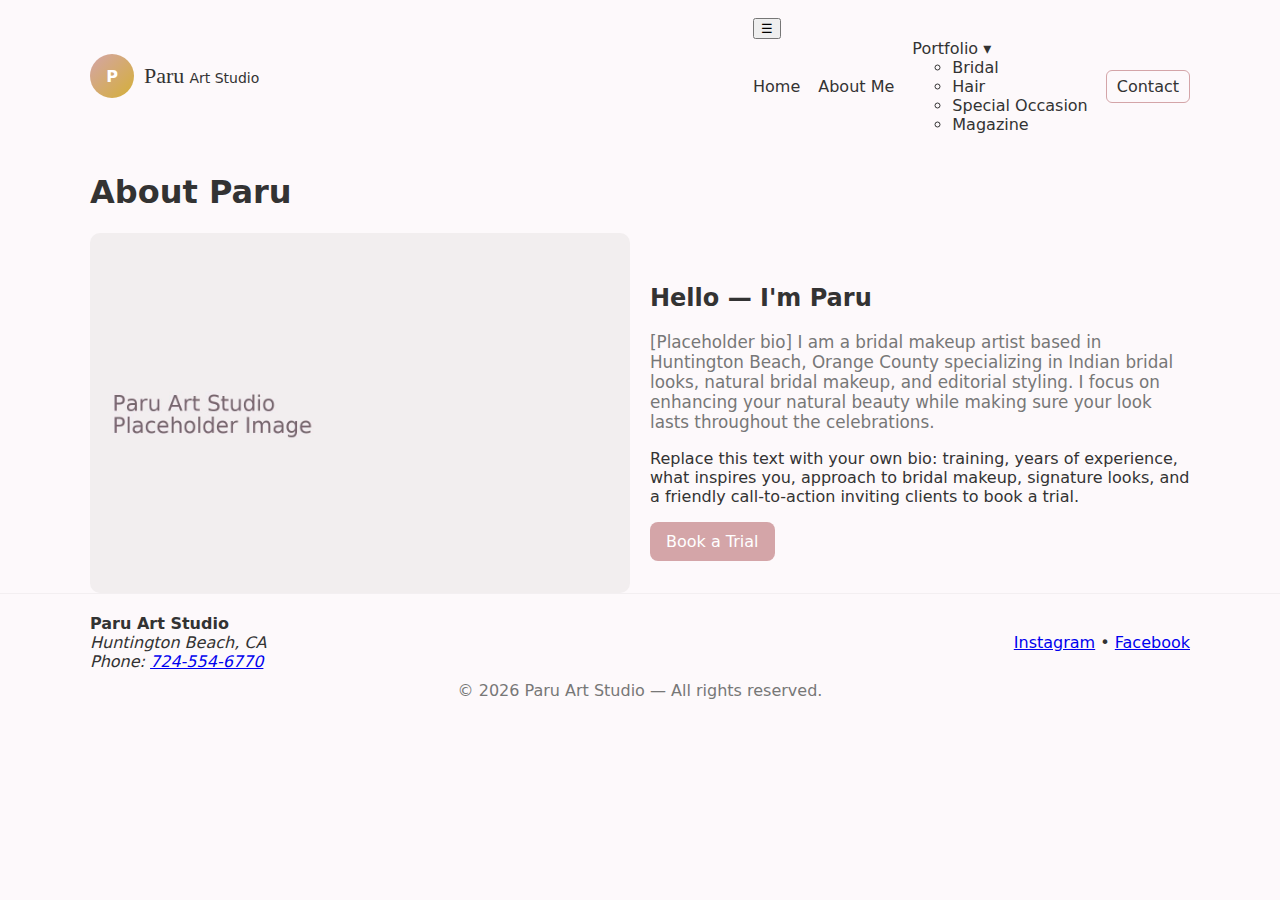
<file: about.html>
<!doctype html>
<html lang="en">
<head>
  <meta charset="utf-8">
  <meta name="viewport" content="width=device-width,initial-scale=1">
  <title>About Me — Paru Art Studio | Bridal Makeup Orange County</title>
  <meta name="description" content="About Paru — Bridal Makeup Artist based in Huntington Beach (Orange County). Expert in Indian bridal makeup and hair styling for weddings and special events.">
  <link rel="stylesheet" href="css/style.css">
</head>
<body class="theme-pastel">
  <header class="site-header">
    <div class="container header-inner">
      <a class="logo" href="index.html"><div class="logo-mark">P</div><div class="logo-text"><span class="script">Paru</span> <span class="sans">Art Studio</span></div></a>
      <nav class="main-nav" id="mainNav2">
        <button id="navToggle2" aria-label="Open menu">☰</button>
        <ul class="nav-list">
          <li><a href="index.html">Home</a></li>
          <li><a href="about.html">About Me</a></li>
          <li class="has-dropdown"><a href="portfolio.html">Portfolio ▾</a>
            <ul class="dropdown">
              <li><a href="bridal.html">Bridal</a></li>
              <li><a href="hair.html">Hair</a></li>
              <li><a href="special-occasion.html">Special Occasion</a></li>
              <li><a href="magazine.html">Magazine</a></li>
            </ul>
          </li>
          <li><a href="contact.html" class="cta">Contact</a></li>
        </ul>
      </nav>
    </div>
  </header>

  <main class="container about-page">
    <h1>About Paru</h1>
    <div class="about-grid">
      <img src="images/placeholder.jpg" alt="Paru Art Studio - Paru" class="about-photo">
      <div class="about-text">
        <h2>Hello — I'm Paru</h2>
        <p class="lead">[Placeholder bio] I am a bridal makeup artist based in Huntington Beach, Orange County specializing in Indian bridal looks, natural bridal makeup, and editorial styling. I focus on enhancing your natural beauty while making sure your look lasts throughout the celebrations.</p>
        <p>Replace this text with your own bio: training, years of experience, what inspires you, approach to bridal makeup, signature looks, and a friendly call-to-action inviting clients to book a trial.</p>
        <a href="contact.html" class="btn btn-primary">Book a Trial</a>
      </div>
    </div>
  </main>

  <footer class="site-footer">
    <div class="container footer-inner"><div><strong>Paru Art Studio</strong><address>Huntington Beach, CA<br>Phone: <a href="tel:7245546770">724-554-6770</a></address></div><div class="socials"><a href="#">Instagram</a> • <a href="#">Facebook</a></div></div>
    <div class="small">© <span id="year2"></span> Paru Art Studio — All rights reserved.</div>
  </footer>

  <script src="js/script.js"></script>
</body>
</html>
</file>
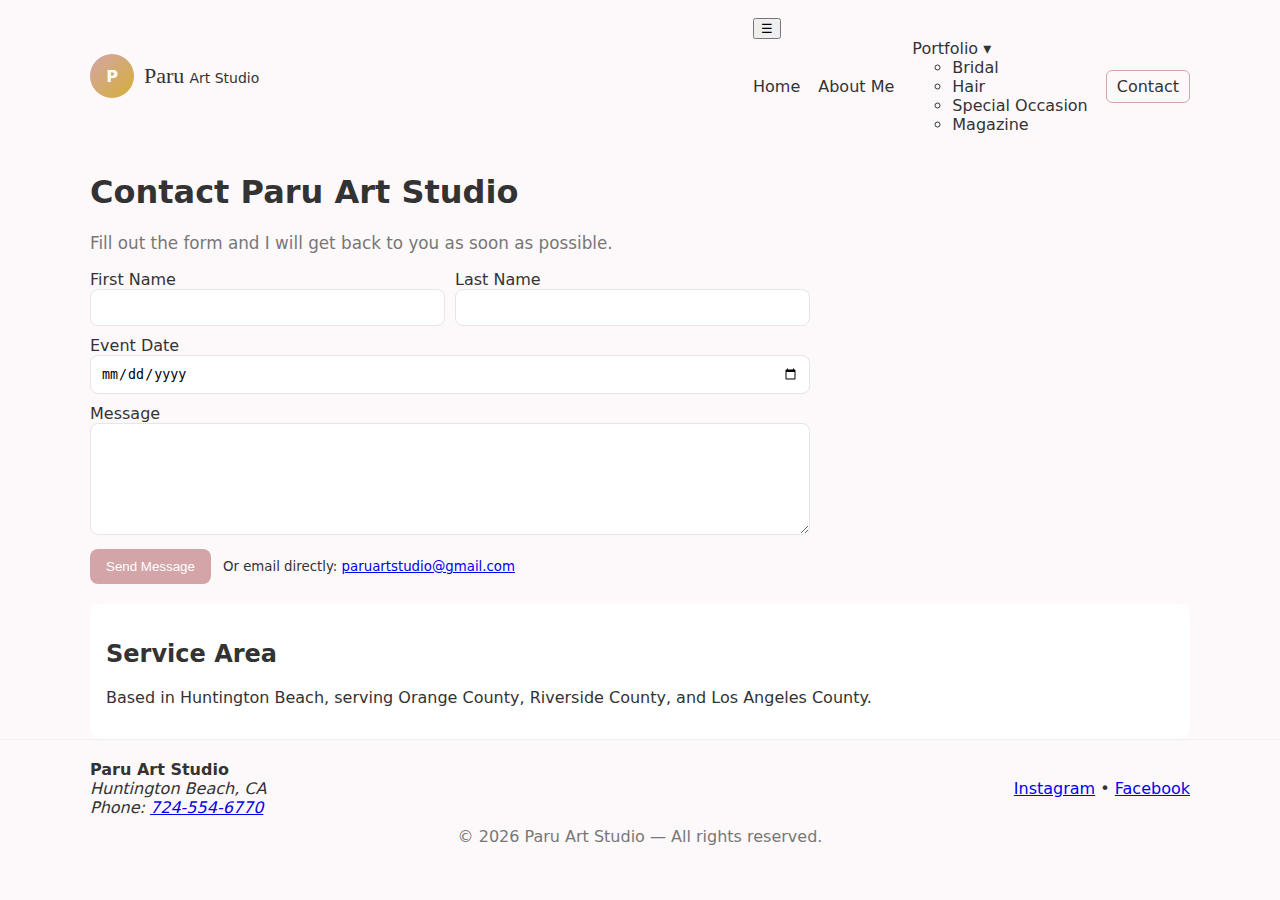
<file: contact.html>
<!doctype html>
<html lang="en">
<head>
  <meta charset="utf-8">
  <meta name="viewport" content="width=device-width,initial-scale=1">
  <title>Contact — Paru Art Studio | Bridal Makeup Orange County</title>
  <meta name="description" content="Contact Paru Art Studio to book bridal makeup trials, weddings, or special events. Based in Huntington Beach, Orange County.">
  <link rel="stylesheet" href="css/style.css">
</head>
<body class="theme-pastel">
  <header class="site-header">
    <div class="container header-inner">
      <a class="logo" href="index.html"><div class="logo-mark">P</div><div class="logo-text"><span class="script">Paru</span> <span class="sans">Art Studio</span></div></a>
      <nav class="main-nav">
        <button id="navToggle8" aria-label="Open menu">☰</button>
        <ul class="nav-list">
          <li><a href="index.html">Home</a></li>
          <li><a href="about.html">About Me</a></li>
          <li class="has-dropdown"><a href="portfolio.html">Portfolio ▾</a>
            <ul class="dropdown">
              <li><a href="bridal.html">Bridal</a></li>
              <li><a href="hair.html">Hair</a></li>
              <li><a href="special-occasion.html">Special Occasion</a></li>
              <li><a href="magazine.html">Magazine</a></li>
            </ul>
          </li>
          <li><a href="contact.html" class="cta">Contact</a></li>
        </ul>
      </nav>
    </div>
  </header>

  <main class="container contact-page">
    <h1>Contact Paru Art Studio</h1>
    <p class="lead">Fill out the form and I will get back to you as soon as possible.</p>

    <form id="contactForm" class="contact-form" onsubmit="return submitContact(event)">
      <div class="grid-2">
        <label>First Name<input type="text" id="firstName" name="firstName" required></label>
        <label>Last Name<input type="text" id="lastName" name="lastName" required></label>
      </div>
      <label>Event Date<input type="date" id="eventDate" name="eventDate"></label>
      <label>Message<textarea id="message" name="message" rows="6" required></textarea></label>
      <div class="form-cta">
        <button type="submit" class="btn btn-primary">Send Message</button>
        <small class="note">Or email directly: <a href="mailto:paruartstudio@gmail.com">paruartstudio@gmail.com</a></small>
      </div>
    </form>

    <section class="map-block">
      <h2>Service Area</h2>
      <p>Based in Huntington Beach, serving Orange County, Riverside County, and Los Angeles County.</p>
      <!-- You can embed Google Maps iframe here using your Maps share link -->
    </section>
  </main>

  <footer class="site-footer">
    <div class="container footer-inner"><div><strong>Paru Art Studio</strong><address>Huntington Beach, CA<br>Phone: <a href="tel:7245546770">724-554-6770</a></address></div><div class="socials"><a href="#">Instagram</a> • <a href="#">Facebook</a></div></div>
    <div class="small">© <span id="year8"></span> Paru Art Studio — All rights reserved.</div>
  </footer>

  <script src="js/script.js"></script>
</body>
</html>
</file>
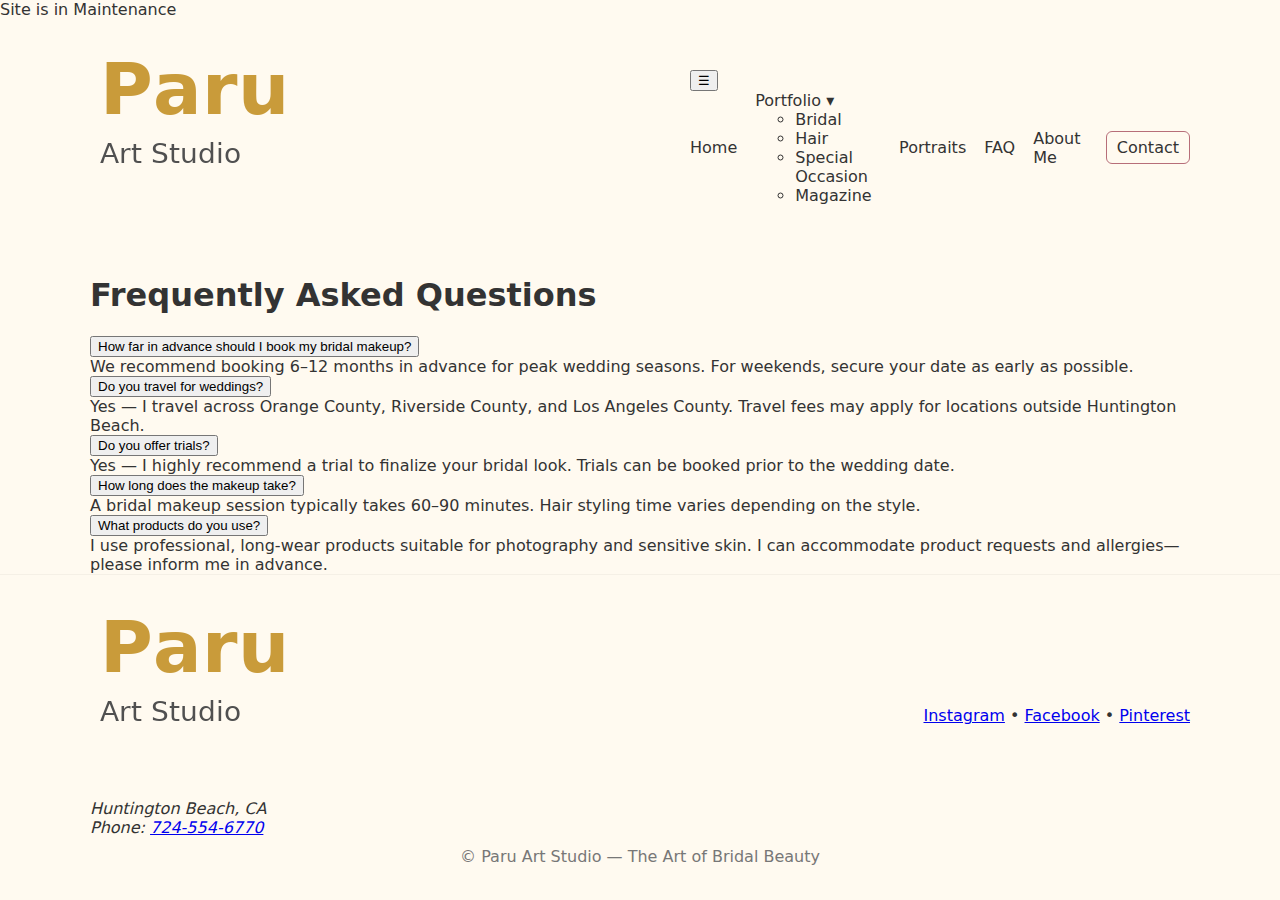
<file: faq.html>
<!doctype html><html lang="en"><head><meta charset="utf-8"><meta name="viewport" content="width=device-width,initial-scale=1"><title>FAQ — Paru Art Studio</title><meta name="description" content="Frequently asked questions about bridal makeup bookings, trials, travel, and services."><link rel="stylesheet" href="./css/style.css"></head><body class="theme-ivory"><div class="top-maintenance">Site is in Maintenance</div><header class="site-header"><div class="container header-inner"><a class="logo" href="index.html"><img src="./assets/logo.png" class="logo-img"></a><nav class="main-nav"><button aria-label="Open menu">☰</button><ul class="nav-list"><li><a href="index.html">Home</a></li><li class="has-dropdown"><a href="portfolio.html">Portfolio ▾</a><ul class="dropdown"><li><a href="bridal.html">Bridal</a></li><li><a href="hair.html">Hair</a></li><li><a href="special-occasion.html">Special Occasion</a></li><li><a href="magazine.html">Magazine</a></li></ul></li><li><a href="portraits.html">Portraits</a></li><li><a href="faq.html">FAQ</a></li><li><a href="about.html">About Me</a></li><li><a href="contact.html" class="cta">Contact</a></li></ul></nav></div></header><main class="container"><h1>Frequently Asked Questions</h1><div class="faq"><div class="q"><button class="q-btn">How far in advance should I book my bridal makeup?</button><div class="a">We recommend booking 6–12 months in advance for peak wedding seasons. For weekends, secure your date as early as possible.</div></div><div class="q"><button class="q-btn">Do you travel for weddings?</button><div class="a">Yes — I travel across Orange County, Riverside County, and Los Angeles County. Travel fees may apply for locations outside Huntington Beach.</div></div><div class="q"><button class="q-btn">Do you offer trials?</button><div class="a">Yes — I highly recommend a trial to finalize your bridal look. Trials can be booked prior to the wedding date.</div></div><div class="q"><button class="q-btn">How long does the makeup take?</button><div class="a">A bridal makeup session typically takes 60–90 minutes. Hair styling time varies depending on the style.</div></div><div class="q"><button class="q-btn">What products do you use?</button><div class="a">I use professional, long-wear products suitable for photography and sensitive skin. I can accommodate product requests and allergies—please inform me in advance.</div></div></div></main><footer class="site-footer"><div class="container footer-inner"><div><img src="./assets/logo.png" class="logo-small"><address>Huntington Beach, CA<br>Phone: <a href="tel:7245546770">724-554-6770</a></address></div><div class="socials"><a href="https://www.instagram.com/paruartstudio/" target="_blank">Instagram</a> • <a href="https://www.facebook.com/paruartstudio" target="_blank">Facebook</a> • <a href="https://www.pinterest.com/paruartstudio/" target="_blank">Pinterest</a></div></div><div class="small">© Paru Art Studio — The Art of Bridal Beauty</div></footer><script src="./js/script.js"></script></body></html>
</file>
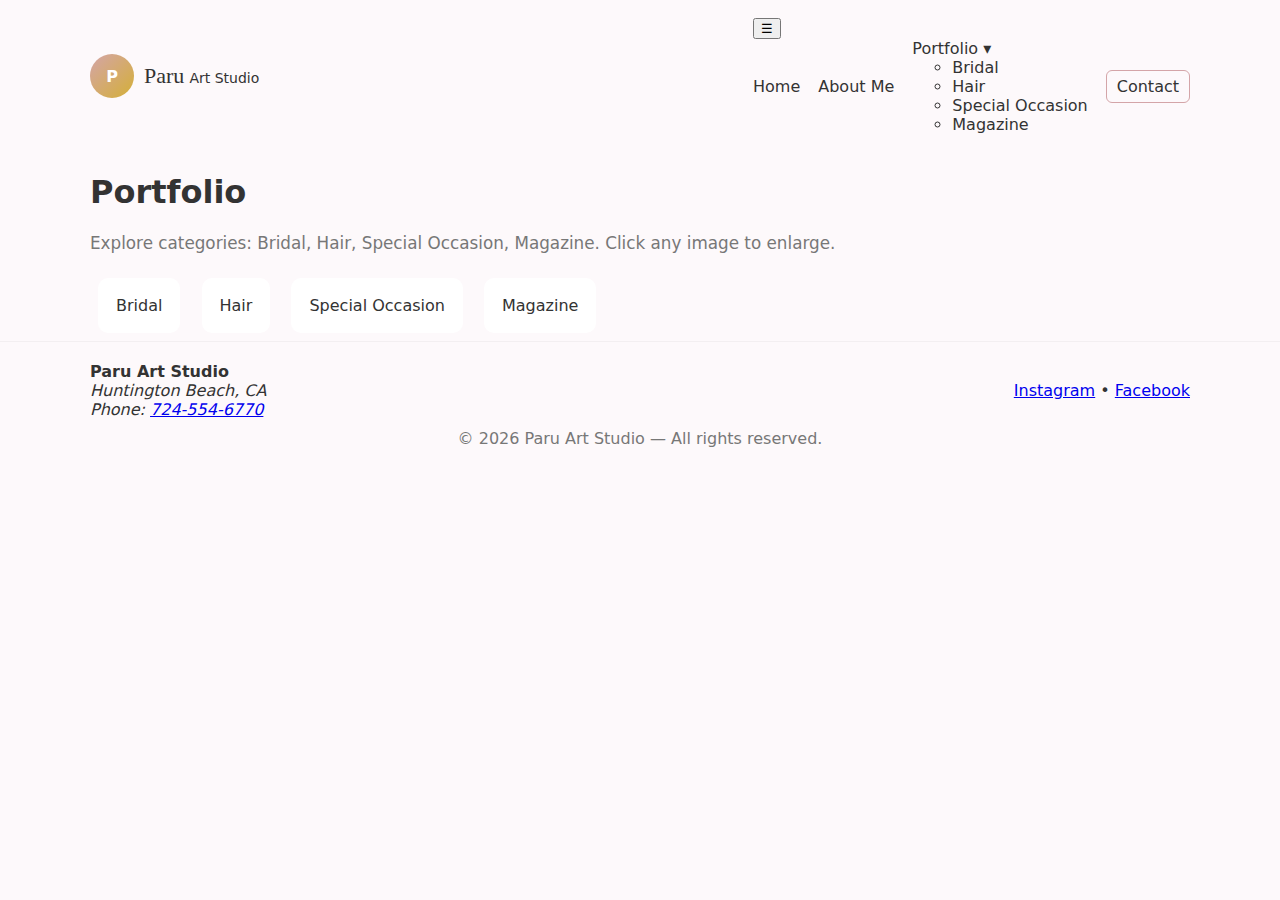
<file: portfolio.html>
<!doctype html>
<html lang="en">
<head>
  <meta charset="utf-8">
  <meta name="viewport" content="width=device-width,initial-scale=1">
  <title>Portfolio — Paru Art Studio | Bridal Makeup Orange County</title>
  <meta name="description" content="Portfolio of bridal, hair, special occasion and magazine makeup looks by Paru Art Studio located in Huntington Beach, Orange County.">
  <link rel="stylesheet" href="css/style.css">
</head>
<body class="theme-pastel">
  <header class="site-header">
    <div class="container header-inner">
      <a class="logo" href="index.html"><div class="logo-mark">P</div><div class="logo-text"><span class="script">Paru</span> <span class="sans">Art Studio</span></div></a>
      <nav class="main-nav">
        <button id="navToggle3" aria-label="Open menu">☰</button>
        <ul class="nav-list">
          <li><a href="index.html">Home</a></li>
          <li><a href="about.html">About Me</a></li>
          <li class="has-dropdown"><a href="portfolio.html">Portfolio ▾</a>
            <ul class="dropdown">
              <li><a href="bridal.html">Bridal</a></li>
              <li><a href="hair.html">Hair</a></li>
              <li><a href="special-occasion.html">Special Occasion</a></li>
              <li><a href="magazine.html">Magazine</a></li>
            </ul>
          </li>
          <li><a href="contact.html" class="cta">Contact</a></li>
        </ul>
      </nav>
    </div>
  </header>

  <main class="container">
    <h1>Portfolio</h1>
    <p class="lead">Explore categories: Bridal, Hair, Special Occasion, Magazine. Click any image to enlarge.</p>
    <div class="portfolio-links">
      <a href="bridal.html" class="card">Bridal</a>
      <a href="hair.html" class="card">Hair</a>
      <a href="special-occasion.html" class="card">Special Occasion</a>
      <a href="magazine.html" class="card">Magazine</a>
    </div>
  </main>

  <footer class="site-footer">
    <div class="container footer-inner"><div><strong>Paru Art Studio</strong><address>Huntington Beach, CA<br>Phone: <a href="tel:7245546770">724-554-6770</a></address></div><div class="socials"><a href="#">Instagram</a> • <a href="#">Facebook</a></div></div>
    <div class="small">© <span id="year3"></span> Paru Art Studio — All rights reserved.</div>
  </footer>

  <script src="js/script.js"></script>
</body>
</html>
</file>
<file: css/style.css>
:root{
  /* Default: Soft Pastel Bridal (recommended) */
  --bg-color: #fdf9fb;
  --card-bg: #ffffff;
  --accent: #d4a5a8; /* soft blush */
  --accent-2: #d4af37; /* gold */
  --text: #333333;
  --muted: #777777;
  --max-width: 1100px;
}

/* Alternative themes (switch by adding .theme-ivory or .theme-minimal on <body>) */
body.theme-ivory{ --bg-color:#fffaf0; --accent:#b76e79; --accent-2:#b76e79; --card-bg:#fff; }
body.theme-minimal{ --bg-color:#ffffff; --accent:#000000; --accent-2:#333333; --card-bg:#ffffff }

*{box-sizing:border-box}
body{font-family:Inter, system-ui, -apple-system, 'Segoe UI', Roboto, 'Helvetica Neue', Arial; margin:0; background:var(--bg-color); color:var(--text);}
.container{width:92%; max-width:var(--max-width); margin:0 auto;}
.header-inner{display:flex;align-items:center;justify-content:space-between;padding:18px 0}
.logo{display:flex;align-items:center;text-decoration:none;color:var(--text)}
.logo-mark{width:44px;height:44px;border-radius:50%;background:linear-gradient(135deg,var(--accent),var(--accent-2));display:flex;align-items:center;justify-content:center;font-weight:700;color:#fff;margin-right:10px}
.logo-text .script{font-family:'Great Vibes', cursive;font-size:22px}
.logo-text .sans{font-size:14px}
.main-nav .nav-list{list-style:none;display:flex;gap:18px;align-items:center;margin:0;padding:0}
.main-nav .nav-list a{color:var(--text);text-decoration:none}
.cta{background:transparent;padding:6px 10px;border-radius:6px;border:1px solid var(--accent);}
.btn{display:inline-block;padding:10px 16px;border-radius:8px;background:transparent;border:1px solid var(--accent);text-decoration:none}
.btn-primary{background:var(--accent);color:#fff;border:none}
.btn-ghost{background:transparent;border:1px dashed var(--muted)}
.hero{padding:30px 0}
.slideshow{height:380px;border-radius:12px;overflow:hidden;position:relative;background:#eee}
.slide{position:absolute;inset:0;background-size:cover;background-position:center;transition:opacity 0.7s;opacity:0}
.slide.active{opacity:1}
.hero-actions{margin-top:14px;display:flex;gap:12px}
.intro{padding:24px 0}
.lead{color:var(--muted);font-size:1.05rem}
.features-grid{display:flex;gap:12px;margin-top:16px}
.feature{flex:1;background:var(--card-bg);padding:16px;border-radius:10px;box-shadow:0 4px 14px rgba(0,0,0,0.04)}
.thumb-grid{display:grid;grid-template-columns:repeat(auto-fill,minmax(160px,1fr));gap:10px}
.thumb{background:var(--card-bg);border-radius:8px;overflow:hidden;cursor:pointer;display:block}
.thumb img{width:100%;height:140px;object-fit:cover;display:block}
.site-footer{background:transparent;padding:20px 0;border-top:1px solid rgba(0,0,0,0.04)}
.footer-inner{display:flex;justify-content:space-between;align-items:center}
.small{text-align:center;padding:10px 0;color:var(--muted)}
.about-grid{display:grid;grid-template-columns:1fr 1fr;gap:20px;align-items:center}
.about-photo{width:100%;border-radius:10px}
.gallery-page .thumb-grid{margin-top:20px}
.card{display:inline-block;padding:18px;background:var(--card-bg);border-radius:10px;text-decoration:none;color:var(--text);margin:8px}
.contact-form{max-width:720px}
.grid-2{display:grid;grid-template-columns:1fr 1fr;gap:10px}
label{display:block;margin-bottom:10px}
input,textarea{width:100%;padding:10px;border-radius:8px;border:1px solid #e6e6e6}
.form-cta{display:flex;align-items:center;gap:12px;margin-top:10px}
.map-block{margin-top:20px;padding:16px;background:var(--card-bg);border-radius:10px}
.lightbox{position:fixed;inset:0;background:rgba(0,0,0,0.8);display:flex;align-items:center;justify-content:center;opacity:0;pointer-events:none;transition:opacity 0.2s}
.lightbox[aria-hidden="false"]{opacity:1;pointer-events:auto}
.lightbox img{max-width:90%;max-height:80%;border-radius:8px}
.lb-close{position:absolute;top:20px;right:30px;background:transparent;border:none;color:#fff;font-size:22px}
@media(max-width:800px){.features-grid{flex-direction:column}.about-grid{grid-template-columns:1fr}.main-nav .nav-list{display:none}.main-nav.open .nav-list{display:flex;flex-direction:column;position:absolute;top:66px;right:16px;background:var(--card-bg);padding:12px;border-radius:8px;box-shadow:0 10px 30px rgba(0,0,0,0.08)}
.hero-actions{flex-direction:column}}

/* small helpers */
.hidden{display:none}
</file>
